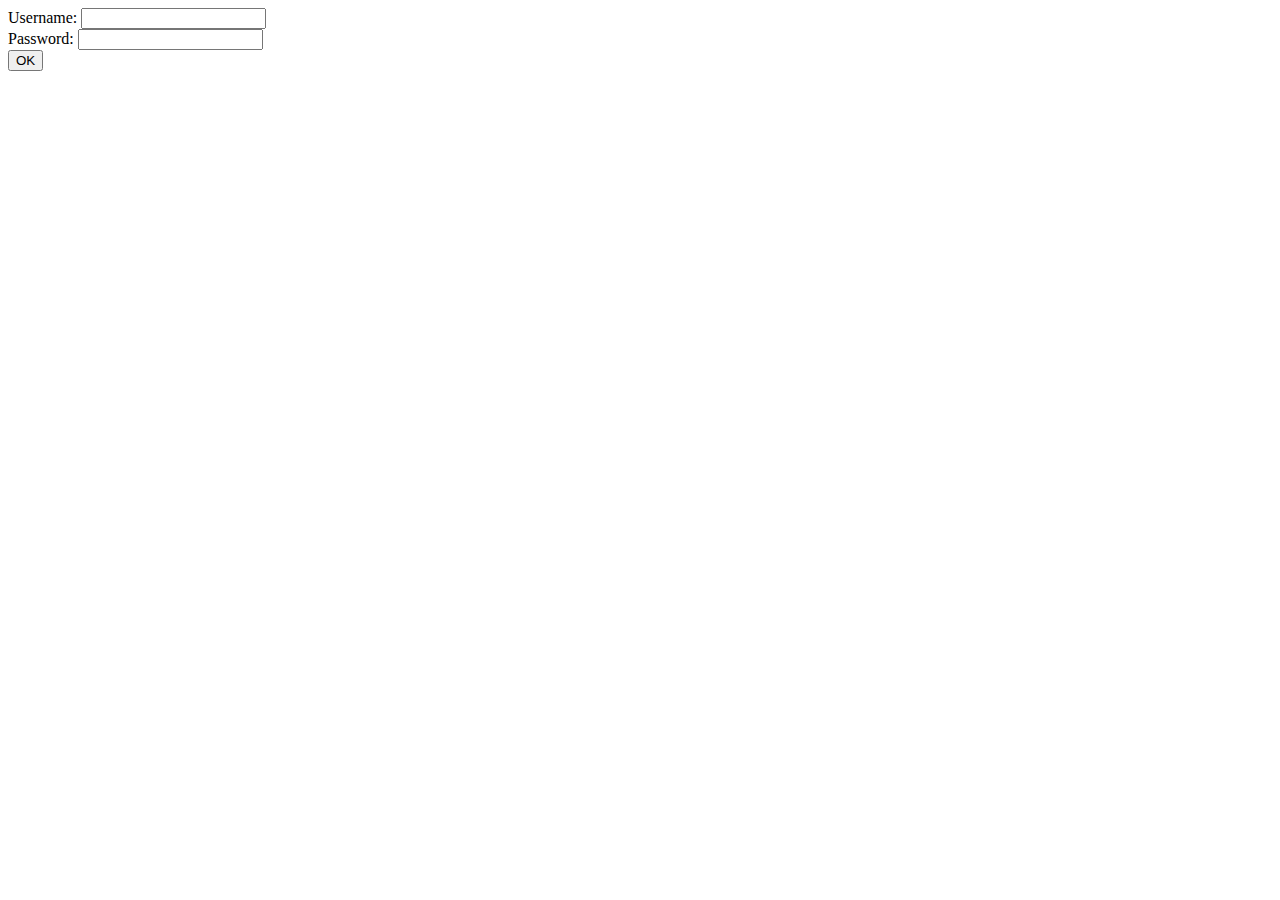
<file: Day04/ex01/index.html>
<!DOCTYPE html>
<html lang="en">
<head>
    <meta charset="UTF-8">
    <title>Title</title>
</head>
<body>
    <form action="create.php" method="POST">
        Username: <input type="text" name="login" value="" />
        <br />
        Password: <input type="password" name="passwd" value="" />
        <br />
        <input type="submit" name="submit" value="OK"/>
    </form>
</body>
</html>
</file>
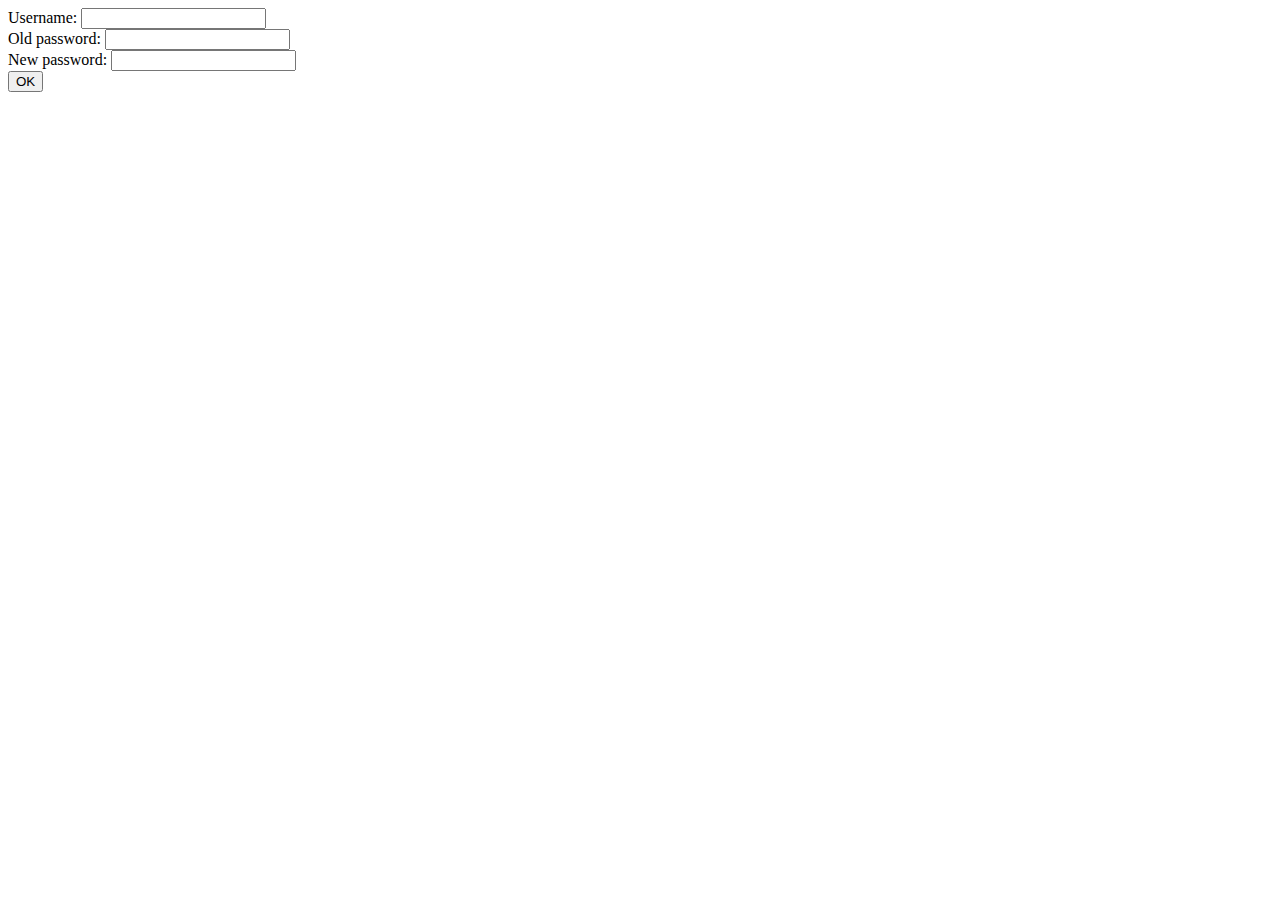
<file: Day04/ex02/index.html>
<!DOCTYPE html>
<html lang="en">
<head>
    <meta charset="UTF-8">
    <title>Title</title>
</head>
<body>
    <form action="modif.php" method="POST">
        Username: <input type="text" name="login" value="" />
        <br />
        Old password: <input type="password" name="oldpw" value="" />
        <br />
        New password: <input type="password" name="newpw" value="" />
        <br />
        <input type="submit" name="submit" value="OK"/>
    </form>
</body>
</html>
</file>
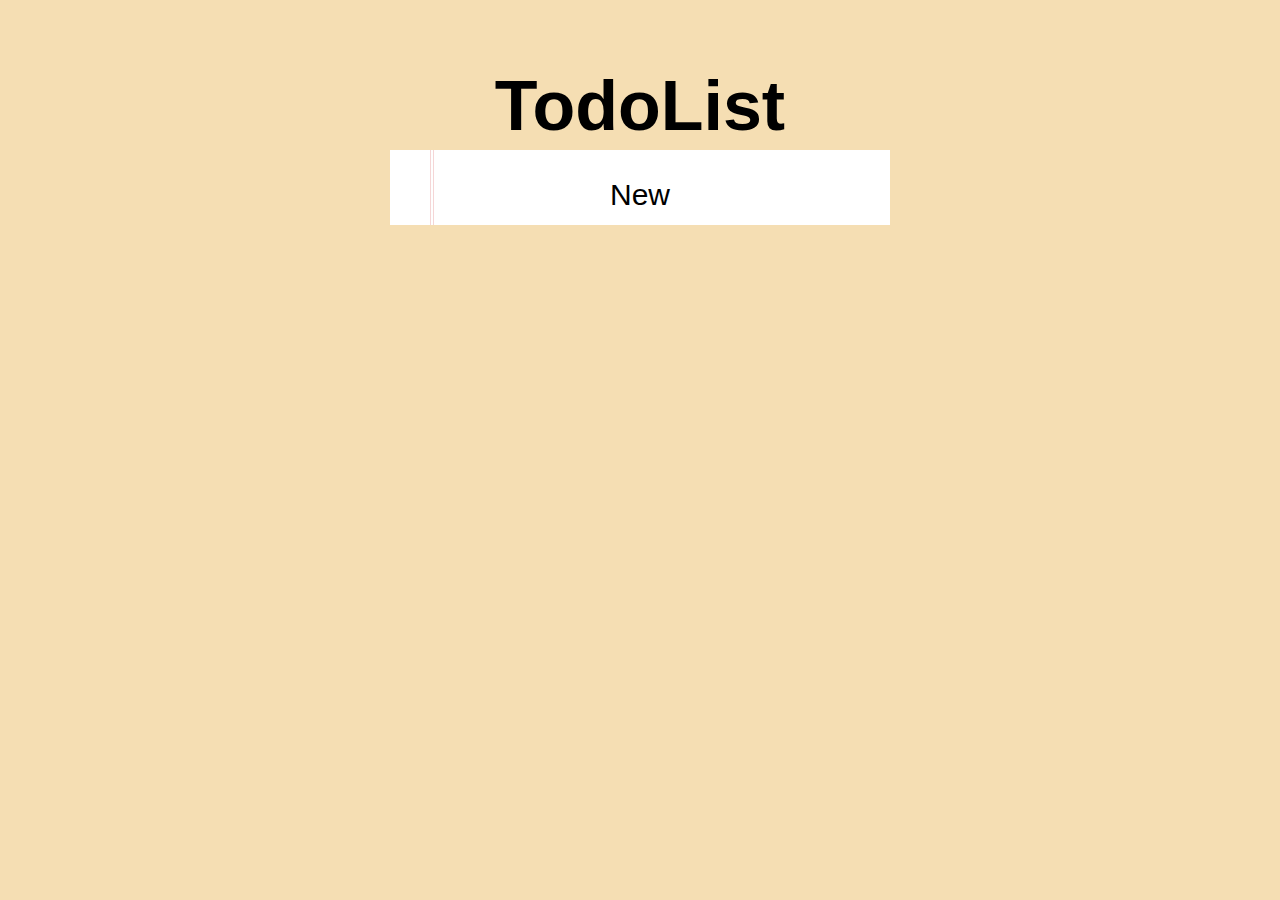
<file: Day09/ex02/index.html>
<!DOCTYPE html>
<html lang="en">
<head>
    <meta charset="UTF-8">
    <title>To do or not to do</title>
    <script src="todo.js"></script>
    <style>
        body {
            font: 14px 'Helvetica Neue', Helvetica, Arial, sans-serif;
            line-height: 1.4em;
            color: #4d4d4d;
            background-color: wheat;
            width: 500px;
            margin: 0 auto;
        }

        h1 {
            position: absolute;
            top: -100px;
            width: 100%;
            font-size: 70px;
            font-weight: bold;
            text-align: center;
            color: black;
        }

        .todos {
            width:500px;
            background-color: #ffffff;
            margin:150px auto 0 auto;
            position: absolute;
        }

        #ft_list{
            margin-top:15px;
            font-size: 24px;
        }

        #ft_list:before {
            content: '';
            border-left: 1px solid #f5d6d6;
            border-right: 1px solid #f5d6d6;
            width: 2px;
            position: absolute;
            top: 0;
            left: 40px;
            height: 100%;
        }

        #ft_list div{
            padding:10px 40px 10px 60px;
            line-height: 40px;
            border-bottom: 1px dotted #ccc;
            position: relative;
        }

        #ft_list div:hover:after{
            content:'x';
            right: 15px;
            font-weight: bold;
            position:absolute;
            color: rgba(0, 0, 0, 0.3);
        }

        button{
            width:100%;
            height:60px;
            background-color:#ffffff;
            border:0px solid #ffffff;
            font-size:30px;
        }
    </style>
</head>
<body>
    <div class="todos">
        <h1>TodoList</h1>
        <div id="ft_list"></div>
        <button id="new">New</button>
    </div>
</body>
</html>
</file>
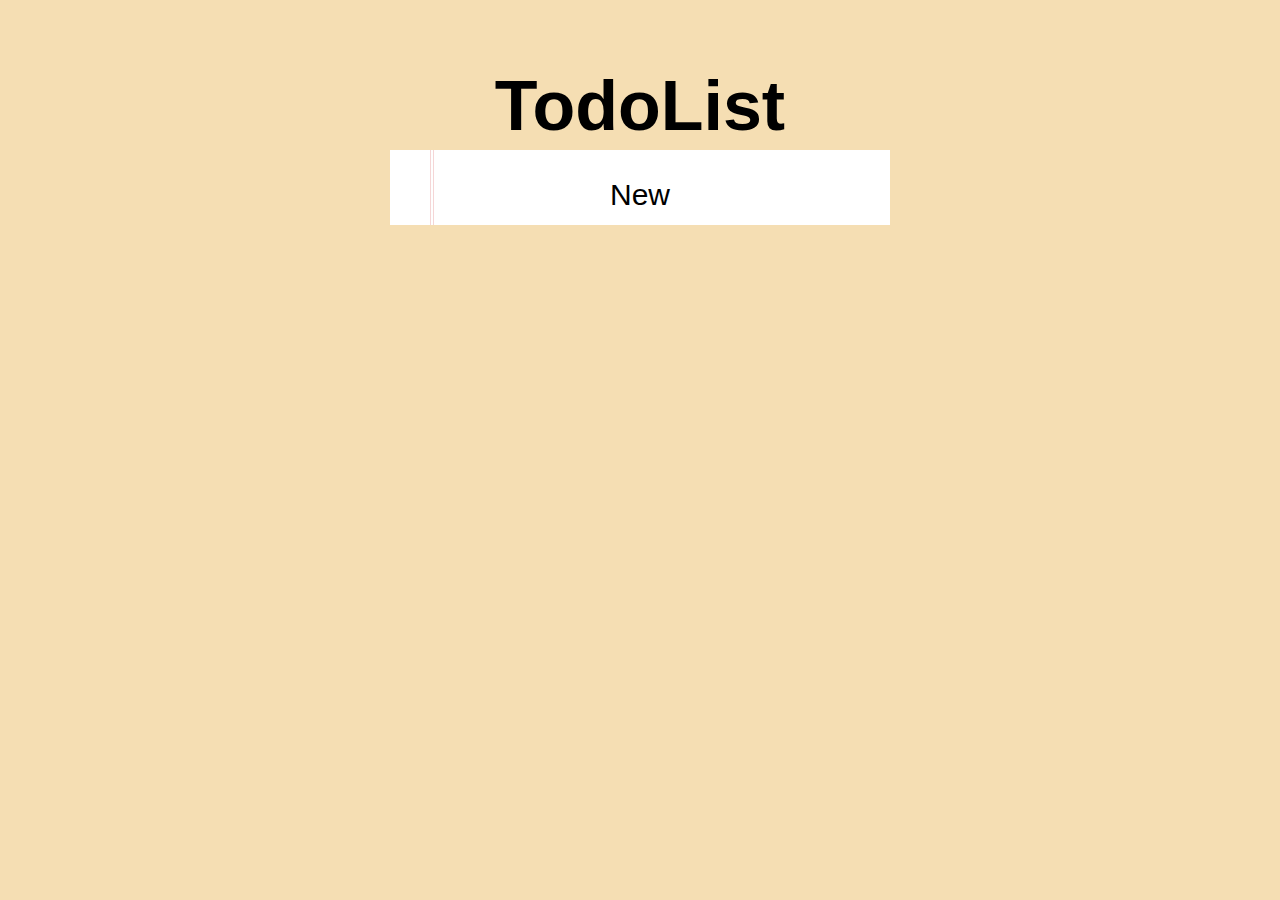
<file: Day09/ex03/ex02bis/index.html>
<!DOCTYPE html>
<html lang="en">
<head>
    <meta charset="UTF-8">
    <title>To do or not to do</title>
    <script   src="https://code.jquery.com/jquery-2.2.3.min.js"   integrity="sha256-a23g1Nt4dtEYOj7bR+vTu7+T8VP13humZFBJNIYoEJo="   crossorigin="anonymous"></script>
    <script src="todo.js"></script>
    <style>
        body {
            font: 14px 'Helvetica Neue', Helvetica, Arial, sans-serif;
            line-height: 1.4em;
            color: #4d4d4d;
            background-color: wheat;
            width: 500px;
            margin: 0 auto;
        }

        h1 {
            position: absolute;
            top: -100px;
            width: 100%;
            font-size: 70px;
            font-weight: bold;
            text-align: center;
            color: black;
        }

        .todos {
            width:500px;
            background-color: #ffffff;
            margin:150px auto 0 auto;
            position: absolute;
        }

        #ft_list{
            margin-top:15px;
            font-size: 24px;
        }

        #ft_list:before {
            content: '';
            border-left: 1px solid #f5d6d6;
            border-right: 1px solid #f5d6d6;
            width: 2px;
            position: absolute;
            top: 0;
            left: 40px;
            height: 100%;
        }

        #ft_list div{
            padding:10px 40px 10px 60px;
            line-height: 40px;
            border-bottom: 1px dotted #ccc;
            position: relative;
        }

        #ft_list div:hover:after{
            content:'x';
            right: 15px;
            font-weight: bold;
            position:absolute;
            color: rgba(0, 0, 0, 0.3);
        }

        button{
            width:100%;
            height:60px;
            background-color:#ffffff;
            border:0px solid #ffffff;
            font-size:30px;
        }
    </style>
</head>
<body>
    <div class="todos">
        <h1>TodoList</h1>
        <div id="ft_list"></div>
        <button id="new">New</button>
    </div>
</body>
</html>
</file>
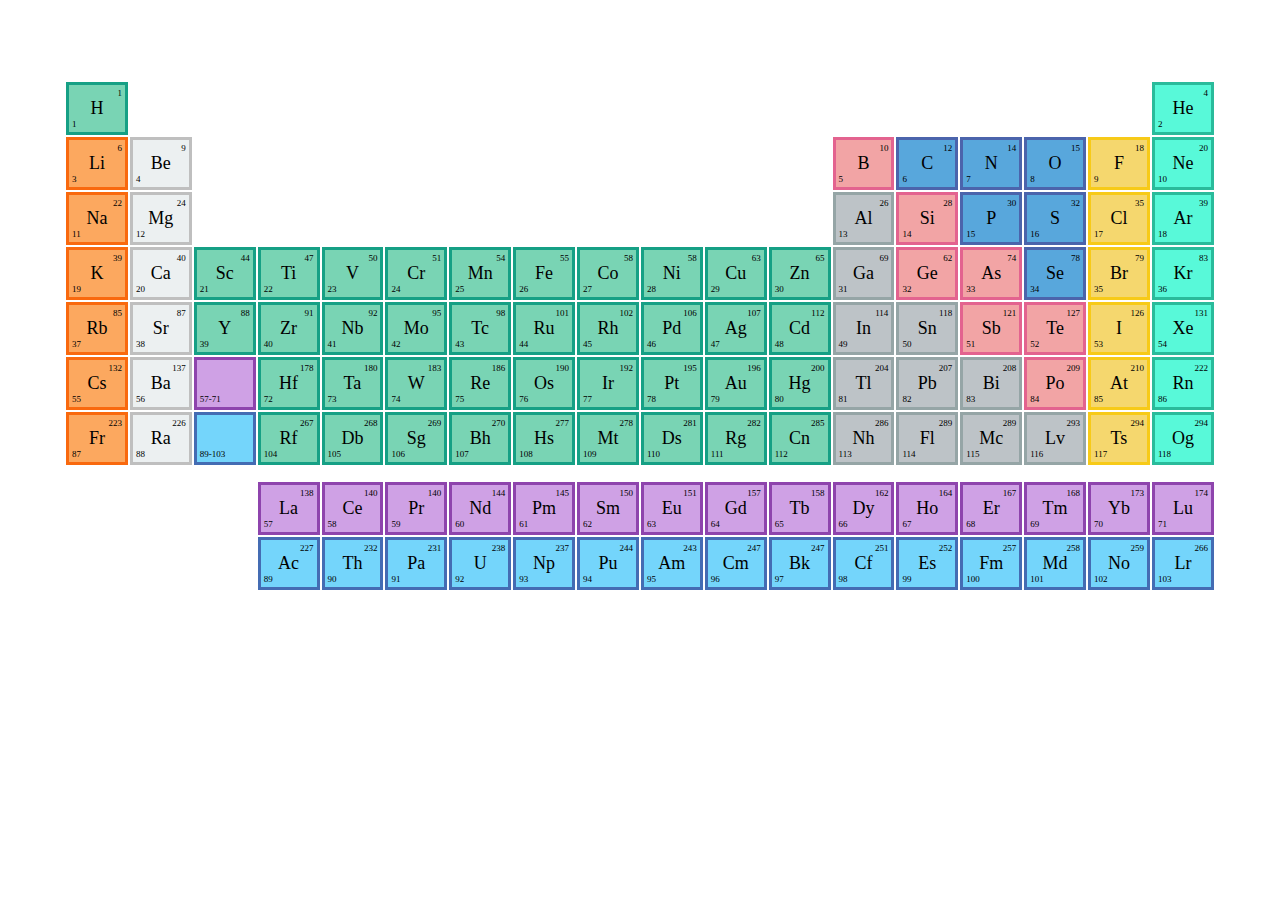
<file: Day00/ex01/mendeleiev.html>
<!DOCTYPE html>
<html>
<head>
  <title>Mendeleiev</title>
  <meta charset="UTF-8">
  <meta name="viewport" content="width=device-width, initial-scale=1.0">
<style>
h1{
  text-align:center;
  color:white;
}
html, body{
  width:100%;
  height:100%;
  margin:auto;
}
body{
  background-size: cover; 
  background-position: center;
  height:100%;
  background-repeat: no-repeat;
  background-image: url("https://cdn.pixabay.com/photo/2017/08/12/10/13/background-2633962_1280.jpg");
}
td{
  width:5%;
  height:auto;
  padding:3px;
}
.symbol{
  text-align:center;
  font-size: 2vmin;
}
.vertical-align{
  vertical-align:bottom;
  font-size: 1vmin;
}
.masse{
  text-align:right;
  font-size: 1vmin;
}
p{
  margin:0;
}
.spacing{
  margin-top:1%;
}
table{
  width:90%;
  margin:auto;
  height:auto;
}

.purple{
  border:3px solid #8E44AD;
  background-color: #CFA1E5;
}
.blue{
  background-color: #74D5FB;
  border:3px solid #446CB3;
}
.green{
  background-color: #79D4B4;
  border:3px solid #16A085;
}
.yellow{
  background-color: #F5D76E;
  border:3px solid #F7CA18;
}
.gray{
  background-color: #BDC3C7;
  border:3px solid #95A5A6;
}
.pink{
  background-color: #F2A4A5;
  border:3px solid #E3638F;
}
.dark-blue{
  background-color: #58A7DC;
  border:3px solid #4B64AC;
}
.orange{
  background-color: #FCA85F;
  border:3px solid #F9690E;
}
.white{
  background-color: #ECF0F1;
  border:3px solid #BFBFBF;
}
.red{
  background-color: #F96874;
  border:3px solid #CF000F;
}
.turquoise{
  background-color: #58F9D9;
  border:3px solid #2ABB9B;
}
</style>
</head>


<body>
  <h1 contenteditable="true">Periodic Table of Elements</h1>

  <table class="first">
    <tr>
      <td contenteditable="true" class="green"><p class="masse">1</p><p class="symbol">H</p><p class="vertical-align">1</p></td>
      <td class=""></td>
      <td class=""></td>
      <td class=""></td>
      <td class=""></td>
      <td class=""></td>
      <td class=""></td>
      <td class=""></td>
      <td class=""></td>
      <td class=""></td>
      <td class=""></td>
      <td class=""></td>
      <td class=""></td>
      <td class=""></td>
      <td class=""></td>
      <td class=""></td>
      <td class=""></td>
      <td contenteditable="true"  class="turquoise"><p class="masse">4</p><p class="symbol">He</p><p class="vertical-align">2</p></td>
    </tr>
    <tr>
      <td contenteditable="true" class="orange"><p class="masse">6</p><p class="symbol">Li</p><p class="vertical-align">3</p></td>
      <td contenteditable="true" class="white"><p class="masse">9</p><p class="symbol">Be</p><p class="vertical-align">4</p></td>
      <td class=""></td>
      <td class=""></td>
      <td class=""></td>
      <td class=""></td>
      <td class=""></td>
      <td class=""></td>
      <td class=""></td>
      <td class=""></td>
      <td class=""></td>
      <td class=""></td>
      <td contenteditable="true" class="pink"><p class="masse">10</p><p class="symbol">B</p><p class="vertical-align">5</p></td>
      <td contenteditable="true" class="dark-blue"><p class="masse">12</p><p class="symbol">C</p><p class="vertical-align">6</p></td>
      <td contenteditable="true" class="dark-blue"><p class="masse">14</p><p class="symbol">N</p><p class="vertical-align">7</p></td>
      <td contenteditable="true" class="dark-blue"><p class="masse">15</p><p class="symbol">O</p><p class="vertical-align">8</p></td>
      <td contenteditable="true" class="yellow"><p class="masse">18</p><p class="symbol">F</p><p class="vertical-align">9</p></td>
      <td contenteditable="true" class="turquoise"><p class="masse">20</p><p class="symbol">Ne</p><p class="vertical-align">10</p></td>
    </tr>
    <tr>
      <td contenteditable="true" class="orange"><p class="masse">22</p><p class="symbol">Na</p><p class="vertical-align">11</p></td>
      <td contenteditable="true" class="white"><p class="masse">24</p><p class="symbol">Mg</p><p class="vertical-align">12</p></td>
      <td class=""></td>
      <td class=""></td>
      <td class=""></td>
      <td class=""></td>
      <td class=""></td>
      <td class=""></td>
      <td class=""></td>
      <td class=""></td>
      <td class=""></td>
      <td class=""></td>
      <td contenteditable="true" class="gray"><p class="masse">26</p><p class="symbol">Al</p><p class="vertical-align">13</p></td>
      <td contenteditable="true" class="pink"><p class="masse">28</p><p class="symbol">Si</p><p class="vertical-align">14</p></td>
      <td contenteditable="true" class="dark-blue"><p class="masse">30</p><p class="symbol">P</p><p class="vertical-align">15</p></td>
      <td contenteditable="true" class="dark-blue"><p class="masse">32</p><p class="symbol">S</p><p class="vertical-align">16</p></td>
      <td contenteditable="true" class="yellow"><p class="masse">35</p><p class="symbol">Cl</p><p class="vertical-align">17</p></td>
      <td contenteditable="true" class="turquoise"><p class="masse">39</p><p class="symbol">Ar</p><p class="vertical-align">18</p></td>
    </tr>
    <tr>
      <td contenteditable="true" class="orange"><p class="masse">39</p><p class="symbol">K</p><p class="vertical-align">19</p></td>
      <td contenteditable="true" class="white"><p class="masse">40</p><p class="symbol">Ca</p><p class="vertical-align">20</p></td>
      <td contenteditable="true" class="green"><p class="masse">44</p><p class="symbol">Sc</p><p class="vertical-align">21</p></td>
      <td contenteditable="true" class="green"><p class="masse">47</p><p class="symbol">Ti</p><p class="vertical-align">22</p></td>
      <td contenteditable="true" class="green"><p class="masse">50</p><p class="symbol">V</p><p class="vertical-align">23</p></td>
      <td contenteditable="true" class="green"><p class="masse">51</p><p class="symbol">Cr</p><p class="vertical-align">24</p></td>
      <td contenteditable="true" class="green"><p class="masse">54</p><p class="symbol">Mn</p><p class="vertical-align">25</p></td>
      <td contenteditable="true" class="green"><p class="masse">55</p><p class="symbol">Fe</p><p class="vertical-align">26</p></td>
      <td contenteditable="true" class="green"><p class="masse">58</p><p class="symbol">Co</p><p class="vertical-align">27</p></td>
      <td contenteditable="true" class="green"><p class="masse">58</p><p class="symbol">Ni</p><p class="vertical-align">28</p></td>
      <td contenteditable="true" class="green"><p class="masse">63</p><p class="symbol">Cu</p><p class="vertical-align">29</p></td>
      <td contenteditable="true" class="green"><p class="masse">65</p><p class="symbol">Zn</p><p class="vertical-align">30</p></td>
      <td contenteditable="true" class="gray"><p class="masse">69</p><p class="symbol">Ga</p><p class="vertical-align">31</p></td>
      <td contenteditable="true" class="pink"><p class="masse">62</p><p class="symbol">Ge</p><p class="vertical-align">32</p></td>
      <td contenteditable="true" class="pink"><p class="masse">74</p><p class="symbol">As</p><p class="vertical-align">33</p></td>
      <td contenteditable="true" class="dark-blue"><p class="masse">78</p><p class="symbol">Se</p><p class="vertical-align">34</p></td>
      <td contenteditable="true" class="yellow"><p class="masse">79</p><p class="symbol">Br</p><p class="vertical-align">35</p></td>
      <td contenteditable="true" class="turquoise"><p class="masse">83</p><p class="symbol">Kr</p><p class="vertical-align">36</p></td>
    </tr>
    <tr>
      <td contenteditable="true" class="orange"><p class="masse">85</p><p class="symbol">Rb</p><p class="vertical-align">37</p></td>
      <td contenteditable="true" class="white"><p class="masse">87</p><p class="symbol">Sr</p><p class="vertical-align">38</p></td>
      <td contenteditable="true" class="green"><p class="masse">88</p><p class="symbol">Y</p><p class="vertical-align">39</p></td>
      <td contenteditable="true" class="green"><p class="masse">91</p><p class="symbol">Zr</p><p class="vertical-align">40</p></td>
      <td contenteditable="true" class="green"><p class="masse">92</p><p class="symbol">Nb</p><p class="vertical-align">41</p></td>
      <td contenteditable="true" class="green"><p class="masse">95</p><p class="symbol">Mo</p><p class="vertical-align">42</p></td>
      <td contenteditable="true" class="green"><p class="masse">98</p><p class="symbol">Tc</p><p class="vertical-align">43</p></td>
      <td contenteditable="true" class="green"><p class="masse">101</p><p class="symbol">Ru</p><p class="vertical-align">44</p></td>
      <td contenteditable="true" class="green"><p class="masse">102</p><p class="symbol">Rh</p><p class="vertical-align">45</p></td>
      <td contenteditable="true" class="green"><p class="masse">106</p><p class="symbol">Pd</p><p class="vertical-align">46</p></td>
      <td contenteditable="true" class="green"><p class="masse">107</p><p class="symbol">Ag</p><p class="vertical-align">47</p></td>
      <td contenteditable="true" class="green"><p class="masse">112</p><p class="symbol">Cd</p><p class="vertical-align">48</p></td>
      <td contenteditable="true" class="gray"><p class="masse">114</p><p class="symbol">In</p><p class="vertical-align">49</p></td>
      <td contenteditable="true" class="gray"><p class="masse">118</p><p class="symbol">Sn</p><p class="vertical-align">50</p></td>
      <td contenteditable="true" class="pink"><p class="masse">121</p><p class="symbol">Sb</p><p class="vertical-align">51</p></td>
      <td contenteditable="true" class="pink"><p class="masse">127</p><p class="symbol">Te</p><p class="vertical-align">52</p></td>
      <td contenteditable="true" class="yellow"><p class="masse">126</p><p class="symbol">I</p><p class="vertical-align">53</p></td>
      <td contenteditable="true" class="turquoise"><p class="masse">131</p><p class="symbol">Xe</p><p class="vertical-align">54</p></td>
    </tr>
    <tr>
      <td contenteditable="true" class="orange"><p class="masse">132</p><p class="symbol">Cs</p><p class="vertical-align">55</p></td>
      <td contenteditable="true" class="white"><p class="masse">137</p><p class="symbol">Ba</p><p class="vertical-align">56</p></td>
      <td contenteditable="true" class="purple vertical-align"><p>57-71</p></td>
      <td contenteditable="true" class="green"><p class="masse">178</p><p class="symbol">Hf</p><p class="vertical-align">72</p></td>
      <td contenteditable="true" class="green"><p class="masse">180</p><p class="symbol">Ta</p><p class="vertical-align">73</p></td>
      <td contenteditable="true" class="green"><p class="masse">183</p><p class="symbol">W</p><p class="vertical-align">74</p></td>
      <td contenteditable="true" class="green"><p class="masse">186</p><p class="symbol">Re</p><p class="vertical-align">75</p></td>
      <td contenteditable="true" class="green"><p class="masse">190</p><p class="symbol">Os</p><p class="vertical-align">76</p></td>
      <td contenteditable="true" class="green"><p class="masse">192</p><p class="symbol">Ir</p><p class="vertical-align">77</p></td>
      <td contenteditable="true" class="green"><p class="masse">195</p><p class="symbol">Pt</p><p class="vertical-align">78</p></td>
      <td contenteditable="true" class="green"><p class="masse">196</p><p class="symbol">Au</p><p class="vertical-align">79</p></td>
      <td contenteditable="true" class="green"><p class="masse">200</p><p class="symbol">Hg</p><p class="vertical-align">80</p></td>
      <td contenteditable="true" class="gray"><p class="masse">204</p><p class="symbol">Tl</p><p class="vertical-align">81</p></td>
      <td contenteditable="true" class="gray"><p class="masse">207</p><p class="symbol">Pb</p><p class="vertical-align">82</p></td>
      <td contenteditable="true" class="gray"><p class="masse">208</p><p class="symbol">Bi</p><p class="vertical-align">83</p></td>
      <td contenteditable="true" class="pink"><p class="masse">209</p><p class="symbol">Po</p><p class="vertical-align">84</p></td>
      <td contenteditable="true" class="yellow"><p class="masse">210</p><p class="symbol">At</p><p class="vertical-align">85</p></td>
      <td contenteditable="true" class="turquoise"><p class="masse">222</p><p class="symbol">Rn</p><p class="vertical-align">86</p></td>
    </tr>
    <tr>
      <td contenteditable="true" class="orange"><p class="masse">223</p><p class="symbol">Fr</p><p class="vertical-align">87</p></td>
      <td contenteditable="true" class="white"><p class="masse">226</p><p class="symbol">Ra</p><p class="vertical-align">88</p></td>
      <td contenteditable="true" class="blue vertical-align"><p>89-103</p></td>
      <td contenteditable="true" class="green"><p class="masse">267</p><p class="symbol">Rf</p><p class="vertical-align">104</p></td>
      <td contenteditable="true" class="green"><p class="masse">268</p><p class="symbol">Db</p><p class="vertical-align">105</p></td>
      <td contenteditable="true" class="green"><p class="masse">269</p><p class="symbol">Sg</p><p class="vertical-align">106</p></td>
      <td contenteditable="true" class="green"><p class="masse">270</p><p class="symbol">Bh</p><p class="vertical-align">107</p></td>
      <td contenteditable="true" class="green"><p class="masse">277</p><p class="symbol">Hs</p><p class="vertical-align">108</p></td>
      <td contenteditable="true" class="green"><p class="masse">278</p><p class="symbol">Mt</p><p class="vertical-align">109</p></td>
      <td contenteditable="true" class="green"><p class="masse">281</p><p class="symbol">Ds</p><p class="vertical-align">110</p></td>
      <td contenteditable="true" class="green"><p class="masse">282</p><p class="symbol">Rg</p><p class="vertical-align">111</p></td>
      <td contenteditable="true" class="green"><p class="masse">285</p><p class="symbol">Cn</p><p class="vertical-align">112</p></td>
      <td contenteditable="true" class="gray"><p class="masse">286</p><p class="symbol">Nh</p><p class="vertical-align">113</p></td>
      <td contenteditable="true" class="gray"><p class="masse">289</p><p class="symbol">Fl</p><p class="vertical-align">114</p></td>
      <td contenteditable="true" class="gray"><p class="masse">289</p><p class="symbol">Mc</p><p class="vertical-align">115</p></td>
      <td contenteditable="true" class="gray"><p class="masse">293</p><p class="symbol">Lv</p><p class="vertical-align">116</p></td>
      <td contenteditable="true" class="yellow"><p class="masse">294</p><p class="symbol">Ts</p><p class="vertical-align">117</p></td>
      <td contenteditable="true" class="turquoise"><p class="masse">294</p><p class="symbol">Og</p><p class="vertical-align">118</p></td>
    </tr>
  </table>
  <table class="spacing">
    <tr>
      <td></td>
      <td></td>
      <td></td>
      <td contenteditable="true" class="purple"><p class="masse">138</p><p class="symbol">La</p><p class="vertical-align">57</p></td>
      <td contenteditable="true" class="purple"><p class="masse">140</p><p class="symbol">Ce</p><p class="vertical-align">58</p></td>
      <td contenteditable="true" class="purple"><p class="masse">140</p><p class="symbol">Pr</p><p class="vertical-align">59</p></td>
      <td contenteditable="true" class="purple"><p class="masse">144</p><p class="symbol">Nd</p><p class="vertical-align">60</p></td>
      <td contenteditable="true" class="purple"><p class="masse">145</p><p class="symbol">Pm</p><p class="vertical-align">61</p></td>
      <td contenteditable="true" class="purple"><p class="masse">150</p><p class="symbol">Sm</p><p class="vertical-align">62</p></td>
      <td contenteditable="true" class="purple"><p class="masse">151</p><p class="symbol">Eu</p><p class="vertical-align">63</p></td>
      <td contenteditable="true" class="purple"><p class="masse">157</p><p class="symbol">Gd</p><p class="vertical-align">64</p></td>
      <td contenteditable="true" class="purple"><p class="masse">158</p><p class="symbol">Tb</p><p class="vertical-align">65</p></td>
      <td contenteditable="true" class="purple"><p class="masse">162</p><p class="symbol">Dy</p><p class="vertical-align">66</p></td>
      <td contenteditable="true" class="purple"><p class="masse">164</p><p class="symbol">Ho</p><p class="vertical-align">67</p></td>
      <td contenteditable="true" class="purple"><p class="masse">167</p><p class="symbol">Er</p><p class="vertical-align">68</p></td>
      <td contenteditable="true" class="purple"><p class="masse">168</p><p class="symbol">Tm</p><p class="vertical-align">69</p></td>
      <td contenteditable="true" class="purple"><p class="masse">173</p><p class="symbol">Yb</p><p class="vertical-align">70</p></td>
      <td contenteditable="true" class="purple"><p class="masse">174</p><p class="symbol">Lu</p><p class="vertical-align">71</p></td>
    </tr>
    <tr>
      <td></td>
      <td></td>
      <td></td>
      <td contenteditable="true" class="blue"><p class="masse">227</p><p class="symbol">Ac</p><p class="vertical-align">89</p></td>
      <td contenteditable="true" class="blue"><p class="masse">232</p><p class="symbol">Th</p><p class="vertical-align">90</p></td>
      <td contenteditable="true" class="blue"><p class="masse">231</p><p class="symbol">Pa</p><p class="vertical-align">91</p></td>
      <td contenteditable="true" class="blue"><p class="masse">238</p><p class="symbol">U</p><p class="vertical-align">92</p></td>
      <td contenteditable="true" class="blue"><p class="masse">237</p><p class="symbol">Np</p><p class="vertical-align">93</p></td>
      <td contenteditable="true" class="blue"><p class="masse">244</p><p class="symbol">Pu</p><p class="vertical-align">94</p></td>
      <td contenteditable="true" class="blue"><p class="masse">243</p><p class="symbol">Am</p><p class="vertical-align">95</p></td>
      <td contenteditable="true" class="blue"><p class="masse">247</p><p class="symbol">Cm</p><p class="vertical-align">96</p></td>
      <td contenteditable="true" class="blue"><p class="masse">247</p><p class="symbol">Bk</p><p class="vertical-align">97</p></td>
      <td contenteditable="true" class="blue"><p class="masse">251</p><p class="symbol">Cf</p><p class="vertical-align">98</p></td>
      <td contenteditable="true" class="blue"><p class="masse">252</p><p class="symbol">Es</p><p class="vertical-align">99</p></td>
      <td contenteditable="true" class="blue"><p class="masse">257</p><p class="symbol">Fm</p><p class="vertical-align">100</p></td>
      <td contenteditable="true" class="blue"><p class="masse">258</p><p class="symbol">Md</p><p class="vertical-align">101</p></td>
      <td contenteditable="true" class="blue"><p class="masse">259</p><p class="symbol">No</p><p class="vertical-align">102</p></td>
      <td contenteditable="true" class="blue"><p class="masse">266</p><p class="symbol">Lr</p><p class="vertical-align">103</p></td>
    </tr>
  </table>


</body>
</html>
</file>
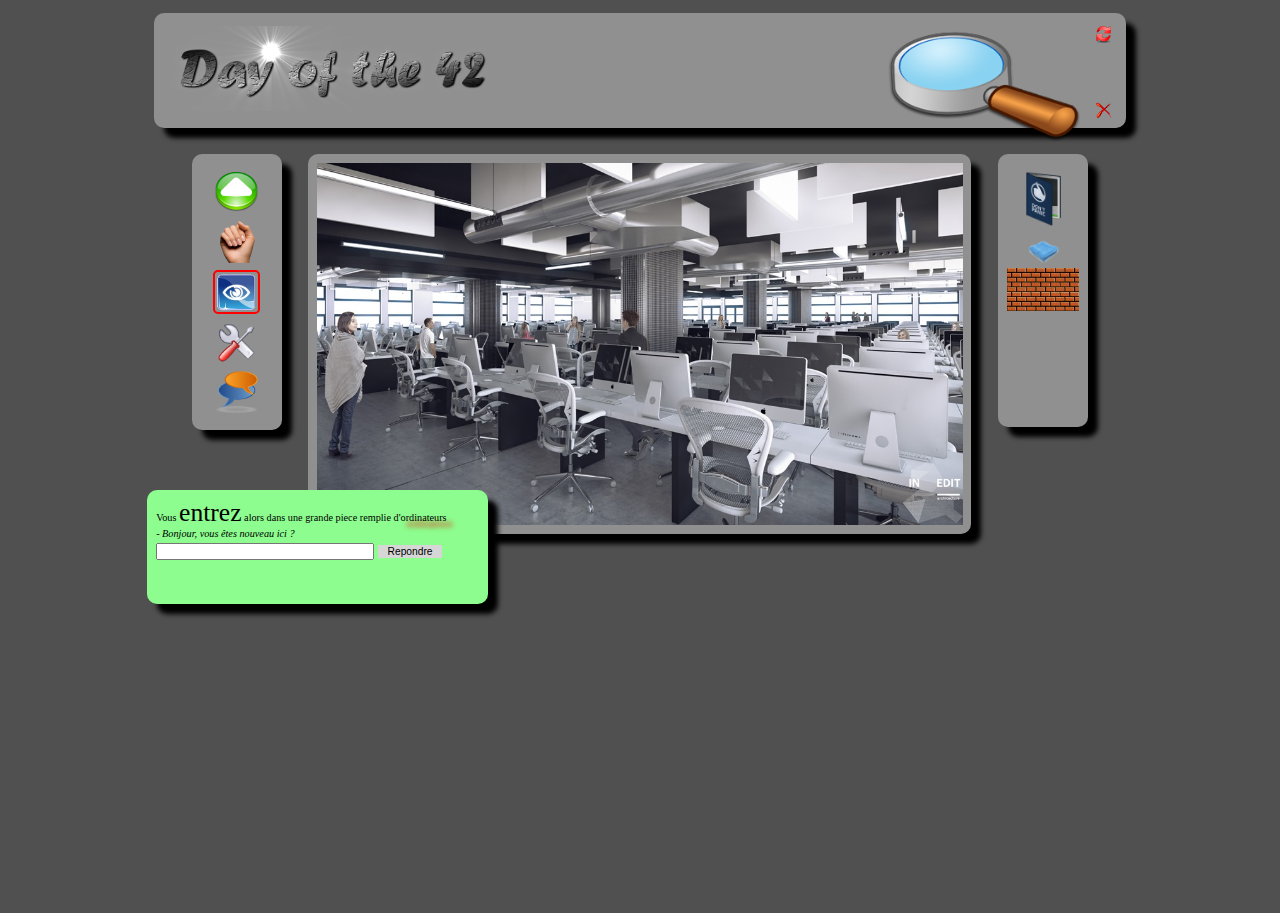
<file: Day00/ex02/doft.html>
<!DOCTYPE html>
<html>
<head>
  <link rel="stylesheet" type="text/css" href="doft.css">
  <title>Day of the 42</title>
  <meta charset="UTF-8">
</head>
<body>

  <div class="gray-block top-block">
    <img src="resources/day_of_the_42.png" title="42" alt="logo day of the 42" id="day42"/>
    <div id="top-right">
    <a href="http://www.disney.com/" target="_blank"><img src="resources/reload.png" alt="Refresh sign" id="reload"/></a>
    <a href="https://www.relaischateaux.com/" target="_blank"><img src="resources/close.gif" alt="disconnect" id="close"/></a>
  </div>
    <img src="resources/loupe.png" alt="dessin d'une loupe" id="loupe"/>
  </div>
  <div class="mid">
    <div class="gray-block left-block">
      <img src="resources/arrow.png" alt="Advance" id="arrow" title="Advance"/>
      <img src="resources/main.png" alt="Take" id="hand" title="Take"/>
      <img src="resources/oeil.png" alt="Look" id="eye" title="Look"/>
      <img src="resources/outil.png" alt="Use" id="tools" title="Use"/> 
      <img src="resources/chat-icon.png" alt="Speak" id="chat" title="Speak"/>
    </div>
    <div class="gray-block mid-block">
      <img src="resources/cluster.jpg" alt="photo of 42 cluster" id="cluster"/>
      <a href="http://www.ikea.com/" target="_blank" id="ikea"></a>
      <a href="https://www.apple.com/" target="_blank" id="apple"></a>
    </div>

    <div class="gray-block right-block">
      <img src="resources/book.png" alt="icon of a book" id="book"/>
      <img src="resources/towel.png" alt="image of a towel" id="towel"/>
      <div id="bricks">

        <img src="resources/brick.jpg" alt="small brick wall" class="brick"/>
        <img src="resources/brick.jpg" alt="small brick wall" class="brick"/>
      </div>
    </div>
    <div class="green">
      <p>Vous <span id="big">entrez</span> alors dans une grande piece remplie d'<span id="ordinateur">ordinateurs</span></p>
      <p id="italic">- Bonjour, vous êtes nouveau ici ?</p>
      <form>
        <input type="text" id="formulaire">
        <input type="submit" value="Repondre" id="repondre">
      </form>
    </div>
  </div>

</body>
</html>
</file>
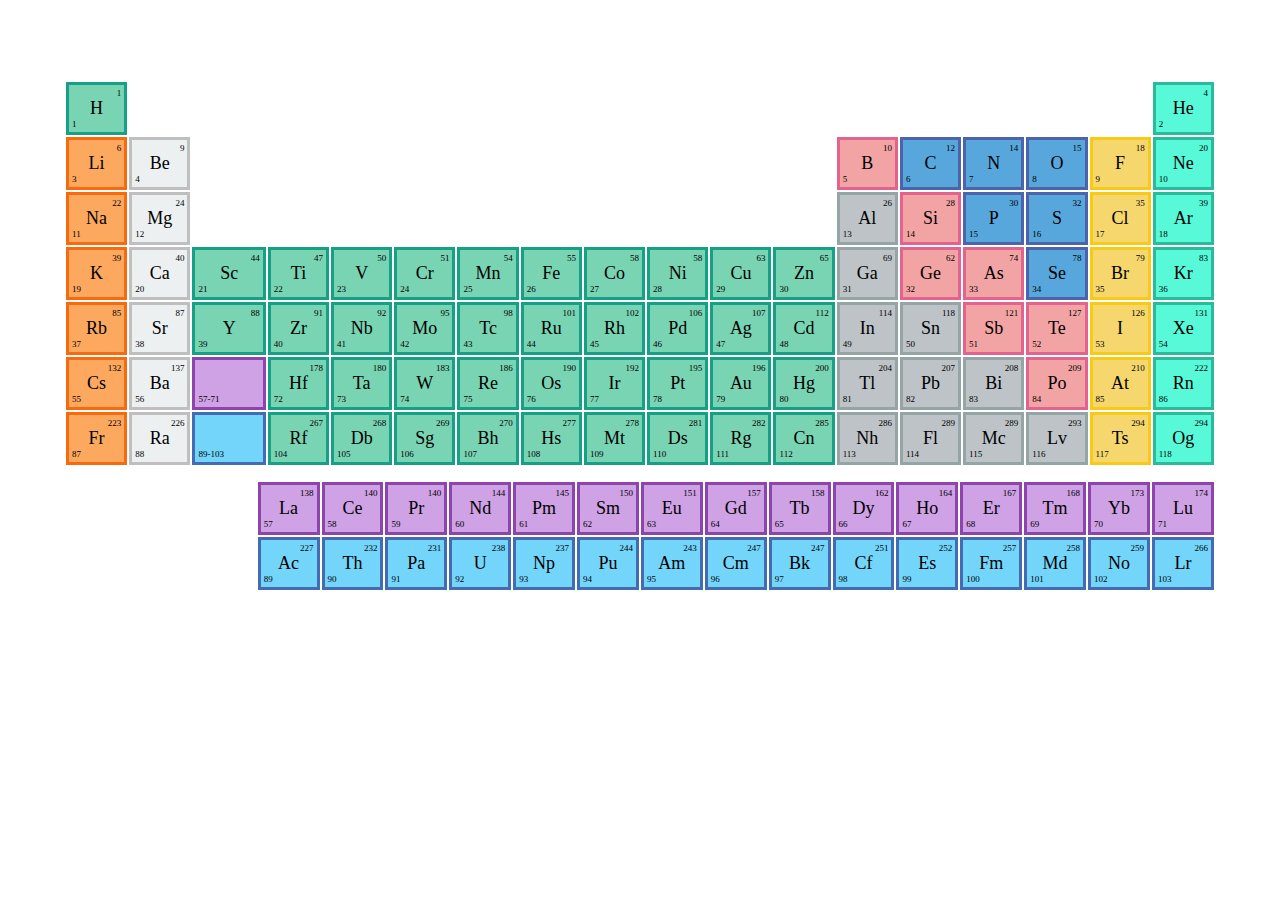
<file: Day00/ex03/responsive.html>
<!DOCTYPE html>
<html>
<head>
  <title>Mendeleiev</title>
  <link rel="stylesheet" type="text/css" href="responsive.css">
  <meta charset="UTF-8">
</head>


<body>
  <h1>Periodic Table of Elements</h1>

  <table class="first">
    <tr>
      <td class="green"><p class="masse">1</p><p class="symbol">H</p><p class="vertical-align">1</p></td>
      <td class=""></td>
      <td class=""></td>
      <td class=""></td>
      <td class=""></td>
      <td class=""></td>
      <td class=""></td>
      <td class=""></td>
      <td class=""></td>
      <td class=""></td>
      <td class=""></td>
      <td class=""></td>
      <td class=""></td>
      <td class=""></td>
      <td class=""></td>
      <td class=""></td>
      <td class=""></td>
      <td class="turquoise"><p class="masse">4</p><p class="symbol">He</p><p class="vertical-align">2</p></td>
    </tr>
    <tr>
      <td class="orange"><p class="masse">6</p><p class="symbol">Li</p><p class="vertical-align">3</p></td>
      <td class="white"><p class="masse">9</p><p class="symbol">Be</p><p class="vertical-align">4</p></td>
      <td class=""></td>
      <td class=""></td>
      <td class=""></td>
      <td class=""></td>
      <td class=""></td>
      <td class=""></td>
      <td class=""></td>
      <td class=""></td>
      <td class=""></td>
      <td class=""></td>
      <td class="pink"><p class="masse">10</p><p class="symbol">B</p><p class="vertical-align">5</p></td>
      <td class="dark-blue"><p class="masse">12</p><p class="symbol">C</p><p class="vertical-align">6</p></td>
      <td class="dark-blue"><p class="masse">14</p><p class="symbol">N</p><p class="vertical-align">7</p></td>
      <td class="dark-blue"><p class="masse">15</p><p class="symbol">O</p><p class="vertical-align">8</p></td>
      <td class="yellow"><p class="masse">18</p><p class="symbol">F</p><p class="vertical-align">9</p></td>
      <td class="turquoise"><p class="masse">20</p><p class="symbol">Ne</p><p class="vertical-align">10</p></td>
    </tr>
    <tr>
      <td class="orange"><p class="masse">22</p><p class="symbol">Na</p><p class="vertical-align">11</p></td>
      <td class="white"><p class="masse">24</p><p class="symbol">Mg</p><p class="vertical-align">12</p></td>
      <td class=""></td>
      <td class=""></td>
      <td class=""></td>
      <td class=""></td>
      <td class=""></td>
      <td class=""></td>
      <td class=""></td>
      <td class=""></td>
      <td class=""></td>
      <td class=""></td>
      <td class="gray"><p class="masse">26</p><p class="symbol">Al</p><p class="vertical-align">13</p></td>
      <td class="pink"><p class="masse">28</p><p class="symbol">Si</p><p class="vertical-align">14</p></td>
      <td class="dark-blue"><p class="masse">30</p><p class="symbol">P</p><p class="vertical-align">15</p></td>
      <td class="dark-blue"><p class="masse">32</p><p class="symbol">S</p><p class="vertical-align">16</p></td>
      <td class="yellow"><p class="masse">35</p><p class="symbol">Cl</p><p class="vertical-align">17</p></td>
      <td class="turquoise"><p class="masse">39</p><p class="symbol">Ar</p><p class="vertical-align">18</p></td>
    </tr>
    <tr>
      <td class="orange"><p class="masse">39</p><p class="symbol">K</p><p class="vertical-align">19</p></td>
      <td class="white"><p class="masse">40</p><p class="symbol">Ca</p><p class="vertical-align">20</p></td>
      <td class="green"><p class="masse">44</p><p class="symbol">Sc</p><p class="vertical-align">21</p></td>
      <td class="green"><p class="masse">47</p><p class="symbol">Ti</p><p class="vertical-align">22</p></td>
      <td class="green"><p class="masse">50</p><p class="symbol">V</p><p class="vertical-align">23</p></td>
      <td class="green"><p class="masse">51</p><p class="symbol">Cr</p><p class="vertical-align">24</p></td>
      <td class="green"><p class="masse">54</p><p class="symbol">Mn</p><p class="vertical-align">25</p></td>
      <td class="green"><p class="masse">55</p><p class="symbol">Fe</p><p class="vertical-align">26</p></td>
      <td class="green"><p class="masse">58</p><p class="symbol">Co</p><p class="vertical-align">27</p></td>
      <td class="green"><p class="masse">58</p><p class="symbol">Ni</p><p class="vertical-align">28</p></td>
      <td class="green"><p class="masse">63</p><p class="symbol">Cu</p><p class="vertical-align">29</p></td>
      <td class="green"><p class="masse">65</p><p class="symbol">Zn</p><p class="vertical-align">30</p></td>
      <td class="gray"><p class="masse">69</p><p class="symbol">Ga</p><p class="vertical-align">31</p></td>
      <td class="pink"><p class="masse">62</p><p class="symbol">Ge</p><p class="vertical-align">32</p></td>
      <td class="pink"><p class="masse">74</p><p class="symbol">As</p><p class="vertical-align">33</p></td>
      <td class="dark-blue"><p class="masse">78</p><p class="symbol">Se</p><p class="vertical-align">34</p></td>
      <td class="yellow"><p class="masse">79</p><p class="symbol">Br</p><p class="vertical-align">35</p></td>
      <td class="turquoise"><p class="masse">83</p><p class="symbol">Kr</p><p class="vertical-align">36</p></td>
    </tr>
    <tr>
      <td class="orange"><p class="masse">85</p><p class="symbol">Rb</p><p class="vertical-align">37</p></td>
      <td class="white"><p class="masse">87</p><p class="symbol">Sr</p><p class="vertical-align">38</p></td>
      <td class="green"><p class="masse">88</p><p class="symbol">Y</p><p class="vertical-align">39</p></td>
      <td class="green"><p class="masse">91</p><p class="symbol">Zr</p><p class="vertical-align">40</p></td>
      <td class="green"><p class="masse">92</p><p class="symbol">Nb</p><p class="vertical-align">41</p></td>
      <td class="green"><p class="masse">95</p><p class="symbol">Mo</p><p class="vertical-align">42</p></td>
      <td class="green"><p class="masse">98</p><p class="symbol">Tc</p><p class="vertical-align">43</p></td>
      <td class="green"><p class="masse">101</p><p class="symbol">Ru</p><p class="vertical-align">44</p></td>
      <td class="green"><p class="masse">102</p><p class="symbol">Rh</p><p class="vertical-align">45</p></td>
      <td class="green"><p class="masse">106</p><p class="symbol">Pd</p><p class="vertical-align">46</p></td>
      <td class="green"><p class="masse">107</p><p class="symbol">Ag</p><p class="vertical-align">47</p></td>
      <td class="green"><p class="masse">112</p><p class="symbol">Cd</p><p class="vertical-align">48</p></td>
      <td class="gray"><p class="masse">114</p><p class="symbol">In</p><p class="vertical-align">49</p></td>
      <td class="gray"><p class="masse">118</p><p class="symbol">Sn</p><p class="vertical-align">50</p></td>
      <td class="pink"><p class="masse">121</p><p class="symbol">Sb</p><p class="vertical-align">51</p></td>
      <td class="pink"><p class="masse">127</p><p class="symbol">Te</p><p class="vertical-align">52</p></td>
      <td class="yellow"><p class="masse">126</p><p class="symbol">I</p><p class="vertical-align">53</p></td>
      <td class="turquoise"><p class="masse">131</p><p class="symbol">Xe</p><p class="vertical-align">54</p></td>
    </tr>
    <tr>
      <td class="orange"><p class="masse">132</p><p class="symbol">Cs</p><p class="vertical-align">55</p></td>
      <td class="white"><p class="masse">137</p><p class="symbol">Ba</p><p class="vertical-align">56</p></td>
      <td class="purple vertical-align"><p>57-71</p></td>
      <td class="green"><p class="masse">178</p><p class="symbol">Hf</p><p class="vertical-align">72</p></td>
      <td class="green"><p class="masse">180</p><p class="symbol">Ta</p><p class="vertical-align">73</p></td>
      <td class="green"><p class="masse">183</p><p class="symbol">W</p><p class="vertical-align">74</p></td>
      <td class="green"><p class="masse">186</p><p class="symbol">Re</p><p class="vertical-align">75</p></td>
      <td class="green"><p class="masse">190</p><p class="symbol">Os</p><p class="vertical-align">76</p></td>
      <td class="green"><p class="masse">192</p><p class="symbol">Ir</p><p class="vertical-align">77</p></td>
      <td class="green"><p class="masse">195</p><p class="symbol">Pt</p><p class="vertical-align">78</p></td>
      <td class="green"><p class="masse">196</p><p class="symbol">Au</p><p class="vertical-align">79</p></td>
      <td class="green"><p class="masse">200</p><p class="symbol">Hg</p><p class="vertical-align">80</p></td>
      <td class="gray"><p class="masse">204</p><p class="symbol">Tl</p><p class="vertical-align">81</p></td>
      <td class="gray"><p class="masse">207</p><p class="symbol">Pb</p><p class="vertical-align">82</p></td>
      <td class="gray"><p class="masse">208</p><p class="symbol">Bi</p><p class="vertical-align">83</p></td>
      <td class="pink"><p class="masse">209</p><p class="symbol">Po</p><p class="vertical-align">84</p></td>
      <td class="yellow"><p class="masse">210</p><p class="symbol">At</p><p class="vertical-align">85</p></td>
      <td class="turquoise"><p class="masse">222</p><p class="symbol">Rn</p><p class="vertical-align">86</p></td>
    </tr>
    <tr>
      <td class="orange"><p class="masse">223</p><p class="symbol">Fr</p><p class="vertical-align">87</p></td>
      <td class="white"><p class="masse">226</p><p class="symbol">Ra</p><p class="vertical-align">88</p></td>
      <td class="blue vertical-align"><p>89-103</p></td>
      <td class="green"><p class="masse">267</p><p class="symbol">Rf</p><p class="vertical-align">104</p></td>
      <td class="green"><p class="masse">268</p><p class="symbol">Db</p><p class="vertical-align">105</p></td>
      <td class="green"><p class="masse">269</p><p class="symbol">Sg</p><p class="vertical-align">106</p></td>
      <td class="green"><p class="masse">270</p><p class="symbol">Bh</p><p class="vertical-align">107</p></td>
      <td class="green"><p class="masse">277</p><p class="symbol">Hs</p><p class="vertical-align">108</p></td>
      <td class="green"><p class="masse">278</p><p class="symbol">Mt</p><p class="vertical-align">109</p></td>
      <td class="green"><p class="masse">281</p><p class="symbol">Ds</p><p class="vertical-align">110</p></td>
      <td class="green"><p class="masse">282</p><p class="symbol">Rg</p><p class="vertical-align">111</p></td>
      <td class="green"><p class="masse">285</p><p class="symbol">Cn</p><p class="vertical-align">112</p></td>
      <td class="gray"><p class="masse">286</p><p class="symbol">Nh</p><p class="vertical-align">113</p></td>
      <td class="gray"><p class="masse">289</p><p class="symbol">Fl</p><p class="vertical-align">114</p></td>
      <td class="gray"><p class="masse">289</p><p class="symbol">Mc</p><p class="vertical-align">115</p></td>
      <td class="gray"><p class="masse">293</p><p class="symbol">Lv</p><p class="vertical-align">116</p></td>
      <td class="yellow"><p class="masse">294</p><p class="symbol">Ts</p><p class="vertical-align">117</p></td>
      <td class="turquoise"><p class="masse">294</p><p class="symbol">Og</p><p class="vertical-align">118</p></td>
    </tr>
  </table>
  <table class="spacing">
    <tr>
      <td></td>
      <td></td>
      <td></td>
      <td class="purple"><p class="masse">138</p><p class="symbol">La</p><p class="vertical-align">57</p></td>
      <td class="purple"><p class="masse">140</p><p class="symbol">Ce</p><p class="vertical-align">58</p></td>
      <td class="purple"><p class="masse">140</p><p class="symbol">Pr</p><p class="vertical-align">59</p></td>
      <td class="purple"><p class="masse">144</p><p class="symbol">Nd</p><p class="vertical-align">60</p></td>
      <td class="purple"><p class="masse">145</p><p class="symbol">Pm</p><p class="vertical-align">61</p></td>
      <td class="purple"><p class="masse">150</p><p class="symbol">Sm</p><p class="vertical-align">62</p></td>
      <td class="purple"><p class="masse">151</p><p class="symbol">Eu</p><p class="vertical-align">63</p></td>
      <td class="purple"><p class="masse">157</p><p class="symbol">Gd</p><p class="vertical-align">64</p></td>
      <td class="purple"><p class="masse">158</p><p class="symbol">Tb</p><p class="vertical-align">65</p></td>
      <td class="purple"><p class="masse">162</p><p class="symbol">Dy</p><p class="vertical-align">66</p></td>
      <td class="purple"><p class="masse">164</p><p class="symbol">Ho</p><p class="vertical-align">67</p></td>
      <td class="purple"><p class="masse">167</p><p class="symbol">Er</p><p class="vertical-align">68</p></td>
      <td class="purple"><p class="masse">168</p><p class="symbol">Tm</p><p class="vertical-align">69</p></td>
      <td class="purple"><p class="masse">173</p><p class="symbol">Yb</p><p class="vertical-align">70</p></td>
      <td class="purple"><p class="masse">174</p><p class="symbol">Lu</p><p class="vertical-align">71</p></td>
    </tr>
    <tr>
      <td></td>
      <td></td>
      <td></td>
      <td class="blue"><p class="masse">227</p><p class="symbol">Ac</p><p class="vertical-align">89</p></td>
      <td class="blue"><p class="masse">232</p><p class="symbol">Th</p><p class="vertical-align">90</p></td>
      <td class="blue"><p class="masse">231</p><p class="symbol">Pa</p><p class="vertical-align">91</p></td>
      <td class="blue"><p class="masse">238</p><p class="symbol">U</p><p class="vertical-align">92</p></td>
      <td class="blue"><p class="masse">237</p><p class="symbol">Np</p><p class="vertical-align">93</p></td>
      <td class="blue"><p class="masse">244</p><p class="symbol">Pu</p><p class="vertical-align">94</p></td>
      <td class="blue"><p class="masse">243</p><p class="symbol">Am</p><p class="vertical-align">95</p></td>
      <td class="blue"><p class="masse">247</p><p class="symbol">Cm</p><p class="vertical-align">96</p></td>
      <td class="blue"><p class="masse">247</p><p class="symbol">Bk</p><p class="vertical-align">97</p></td>
      <td class="blue"><p class="masse">251</p><p class="symbol">Cf</p><p class="vertical-align">98</p></td>
      <td class="blue"><p class="masse">252</p><p class="symbol">Es</p><p class="vertical-align">99</p></td>
      <td class="blue"><p class="masse">257</p><p class="symbol">Fm</p><p class="vertical-align">100</p></td>
      <td class="blue"><p class="masse">258</p><p class="symbol">Md</p><p class="vertical-align">101</p></td>
      <td class="blue"><p class="masse">259</p><p class="symbol">No</p><p class="vertical-align">102</p></td>
      <td class="blue"><p class="masse">266</p><p class="symbol">Lr</p><p class="vertical-align">103</p></td>
    </tr>
  </table>


</body>
</html>
</file>
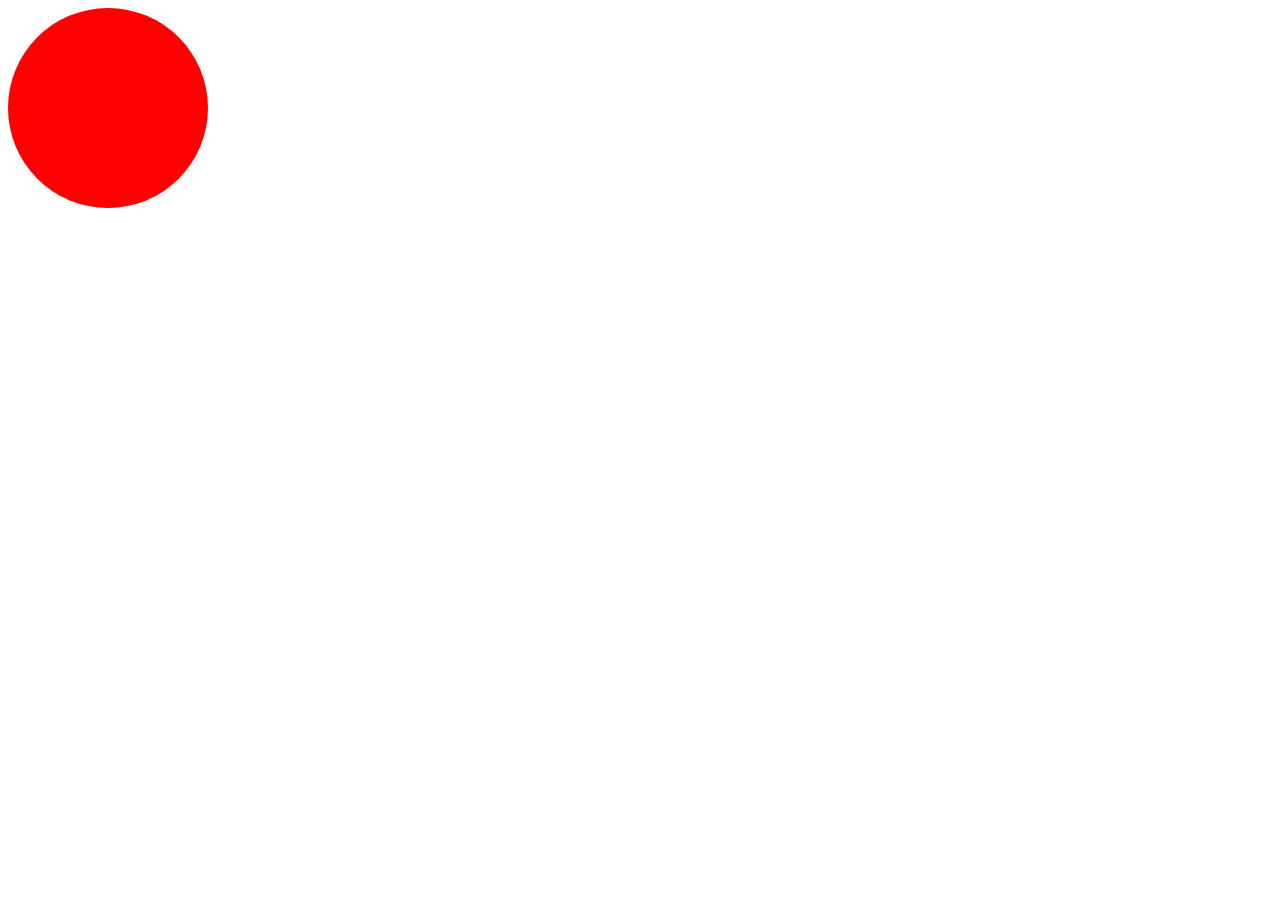
<file: Day09/ex00/balloon.html>
<!DOCTYPE html>
<html lang="en">
<head>
    <meta charset="UTF-8">
    <title>Balloon</title>
    <style>
        div.balloon {
            height: 200px;
            width: 200px;
            background-color: red;
            border-radius: 50%;
        }
    </style>
    <script>
        var color = {0: '#ff0000', 1: '#00ff00', 2: '#0000ff'};
        var colorIndex = 0;
        var balloon;
        var size = 200;

        window.onload = function () {
            balloon = document.querySelector("#balloon");
            balloon.addEventListener("click", balloonClick);
            balloon.addEventListener("mouseleave", balloonMouse);
        }

        function balloonMouse(){
            size -= 5;
            if (size < 200) {
                size = 200;
            }
            colorIndex--;
            if (colorIndex < 0) {
                colorIndex = 2;
            }
            balloonRefresh(colorIndex);
        }

        function balloonClick() {
            size += 10;
            if (size > 420) {
                size = 200;
            }
            colorIndex++;
            if (colorIndex > 2) {
                colorIndex = 0;
            }
            balloonRefresh(colorIndex);
        }

        function balloonRefresh(colorIndex){
            balloon.style.height = size + 'px';
            balloon.style.width = size + 'px';
            balloon.style.backgroundColor = color[colorIndex];
        }
    </script>
</head>
<body>
    <div class="balloon" id="balloon">

    </div>
</body>
</html>
</file>
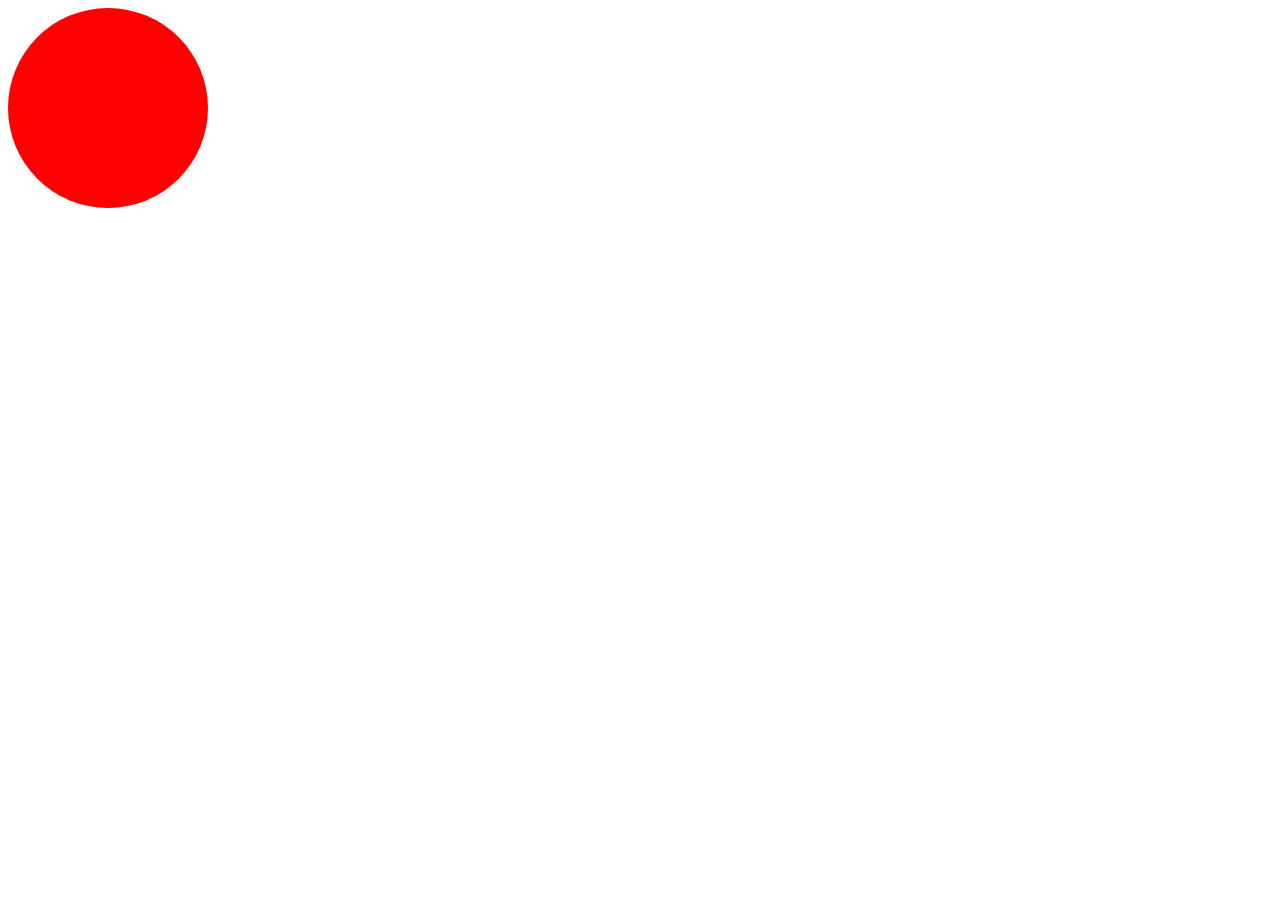
<file: Day09/ex03/ex00bis/balloon.html>
<!DOCTYPE html>
<html lang="en">
<head>
    <meta charset="UTF-8">
    <title>Balloon</title>
    <script   src="https://code.jquery.com/jquery-2.2.3.min.js"   integrity="sha256-a23g1Nt4dtEYOj7bR+vTu7+T8VP13humZFBJNIYoEJo="   crossorigin="anonymous"></script>
    <style>
        div.balloon {
            height: 200px;
            width: 200px;
            background-color: red;
            border-radius: 50%;
        }
    </style>
    <script>
        var color = {0: '#ff0000', 1: '#00ff00', 2: '#0000ff'};
        var colorIndex = 0;
        var balloon;
        var size = 200;

        $(document).ready(function(){
            balloon = $('#balloon');
            balloon.click(balloonClick);
            balloon.mouseleave(balloonMouse);
        })

        function balloonMouse(){
            size -= 5;
            if (size < 200) {
                size = 200;
            }
            colorIndex--;
            if (colorIndex < 0) {
                colorIndex = 2;
            }
            balloonRefresh(colorIndex);
        }

        function balloonClick() {
            size += 10;
            if (size > 420) {
                size = 200;
            }
            colorIndex++;
            if (colorIndex > 2) {
                colorIndex = 0;
            }
            balloonRefresh(colorIndex);
        }

        function balloonRefresh(colorIndex){
            balloon.css('height', size);
            balloon.css('width', size);
            balloon.css('backgroundColor', color[colorIndex]);
        }
    </script>
</head>
<body>
    <div class="balloon" id="balloon">

    </div>
</body>
</html>
</file>
<file: Day00/ex02/doft.css>
html, body{
  width:100%;
  height:100%;
  margin:auto;
  background-color: rgb(80, 80, 80);
}
.gray-block{
  background-color: rgb(144, 144, 144);
  box-shadow: 10px 10px 5px black;
  border-radius: 10px;
}
.mid{
  display: inline-block;
  width:70%;
  height:50%;
  margin-left:15%;;
  margin-top:2%;
}
#arrow, #hand, #eye, #tools, #chat, #book, #towel{
  display:block;
  width:60%;
  margin:auto;
  margin-top:10%;
}
/* TOP BLOCK */
.top-block{
  width:74%;
  height:auto;
  margin:auto;
  margin-top: 1%;
  padding:1%;
  position:relative;
  z-index:1;
}
#top-right{
  width:100%;
  height:auto;
  display:inline-block;
  float:right;
  width:3%;
}
#day42{
  display:inline-block;
  width:35%;
}
#loupe{
  width:22%;
  z-index: 2;
  margin-left:39%;
  position:absolute;
}
#reload{
  width:60%;
  display:block;
  margin-left:35%;
}
#close{
  width:60%;
  display:block;
  margin-top:210%;
  margin-left:35%;
}
/* LEFT BLOCK*/
.left-block{
  width:8%;
  height:auto;
  padding:1%;
  float:left;
  padding-bottom:2%;
}
#eye{
  border:2px solid red;
  border-radius: 5px;
}
/* MID BLOCK*/
.mid-block{
  width:72%;
  height:auto;
  padding:1%;
  float:left;
  margin-left:3%;
  z-index:1;
}
#cluster{
  width:100%;
  display:block;
  margin:auto;
  z-index:2;
  height:100%;
}
#ikea{
  width:10%;
  height: 43px;
  float: right;
  margin-top: -22%;
  margin-right: 57%;
  position: relative;
}
#apple{
  width:20%;
  height: 43px;
  float: right;
  margin-top: -22%;
  margin-right: 0%;
  position: relative;
}
/* RIGHT BLOCK */
.right-block{
  width:8%;
  height:auto;
  padding:1%;
  float:right;
  margin-left:1%;
  padding-bottom:13%;
}
.brick{
    display:block;
    width:30%;
    visibility:hidden;
}
#bricks{
  display:block;
  background : url("resources/brick.jpg");
  background-repeat: repeat;
  background-size: 27%;
}
/* GREEN BLOCK */
.green{
  display:inline-block;
  background-color: rgb(140, 253, 142);
  width:36%;
  height:auto;
  z-index: 4;
  margin-top:-5%;
  margin-left: -5%;
  box-shadow: 10px 10px 5px black;
  border-radius: 10px;
  padding:1%;
  padding-bottom: 5%;
}
p{
  font-size: 0.8vw;
  margin:0;
  font-family: Verdana;
}
#big{
  font-size: 2vw;
  font-family: Georgia;
}
#italic{
  font-style: italic;
}
#ordinateur{
  text-shadow:6px 6px 5.5px red;
}
#repondre{
  background-color: rgb(214, 214, 214);
  border-color: rgb(80, 80, 80);
  border: 1px solid;
  border-style:none;
  height: 10%;
  vertical-align: center;
  display:inline-block;
  width:20%;
  font-size: 0.8vw;
}
#formulaire{
  width:65%;
  height:10%;
  display:inline-block;
  margin-top: 1%;
  font-size: 0.8vw;
}
</file>
<file: Day00/ex03/responsive.css>
h1{
  text-align:center;
  color:white;
}
html, body{
  width:100%;
  height:100%;
  margin:auto;
}
body{
  background-size: cover; 
  background-position: center;
  height:100%;
  background-repeat: no-repeat;
  background-image: url("https://cdn.pixabay.com/photo/2017/08/12/10/13/background-2633962_1280.jpg");
}
td{
  width:5%;
  height:auto;
  padding:3px;
}
.symbol{
  text-align:center;
  font-size: 2vmin;
}
.vertical-align{
  vertical-align:bottom;
  font-size: 1vmin;
  width: 6%;
}
.masse{
  text-align:right;
  font-size: 1vmin;
}
p{
  margin:0;
}
.spacing{
  margin-top:1%;
}
table{
  width:90%;
  margin:auto;
  height:auto;
}

.purple{
  border:3px solid #8E44AD;
  background-color: #CFA1E5;
}
.blue{
  background-color: #74D5FB;
  border:3px solid #446CB3;
}
.green{
  background-color: #79D4B4;
  border:3px solid #16A085;
}
.yellow{
  background-color: #F5D76E;
  border:3px solid #F7CA18;
}
.gray{
  background-color: #BDC3C7;
  border:3px solid #95A5A6;
}
.pink{
  background-color: #F2A4A5;
  border:3px solid #E3638F;
}
.dark-blue{
  background-color: #58A7DC;
  border:3px solid #4B64AC;
}
.orange{
  background-color: #FCA85F;
  border:3px solid #F9690E;
}
.white{
  background-color: #ECF0F1;
  border:3px solid #BFBFBF;
}
.red{
  background-color: #F96874;
  border:3px solid #CF000F;
}
.turquoise{
  background-color: #58F9D9;
  border:3px solid #2ABB9B;
}
</file>
